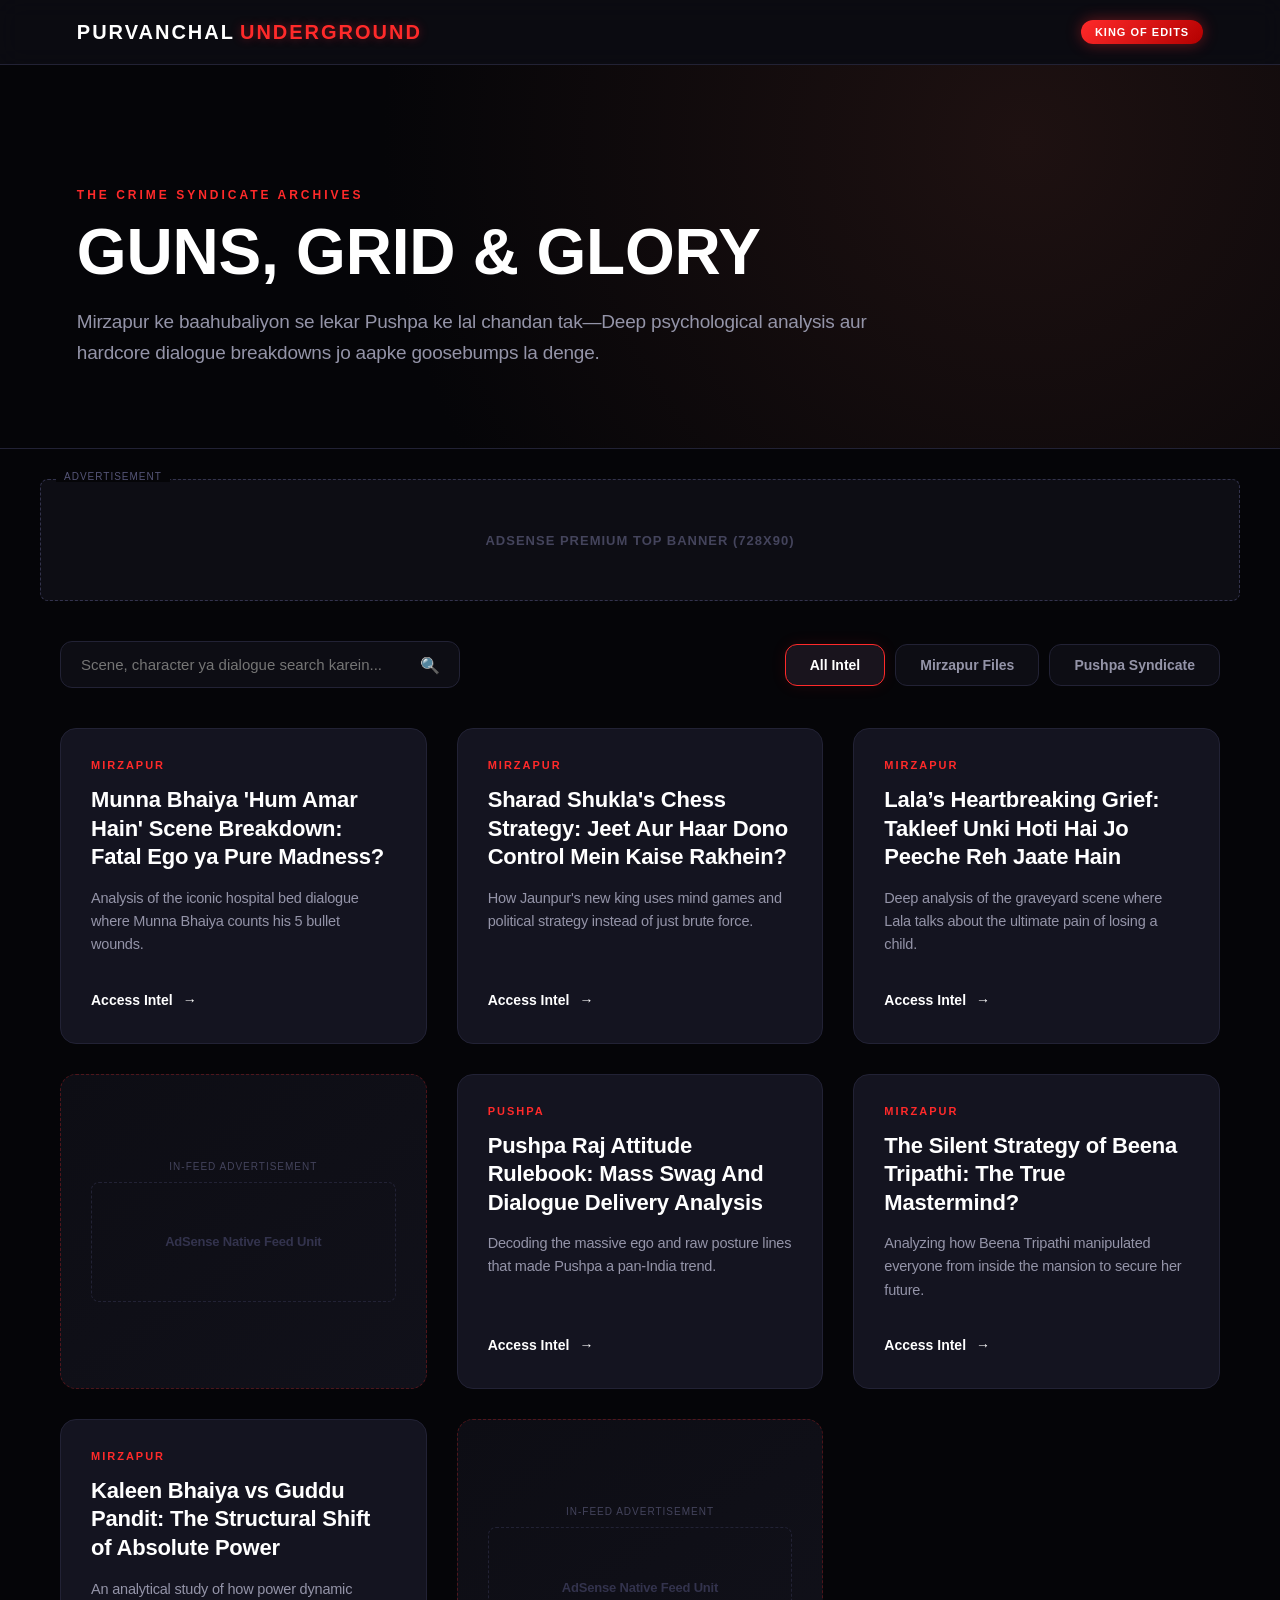
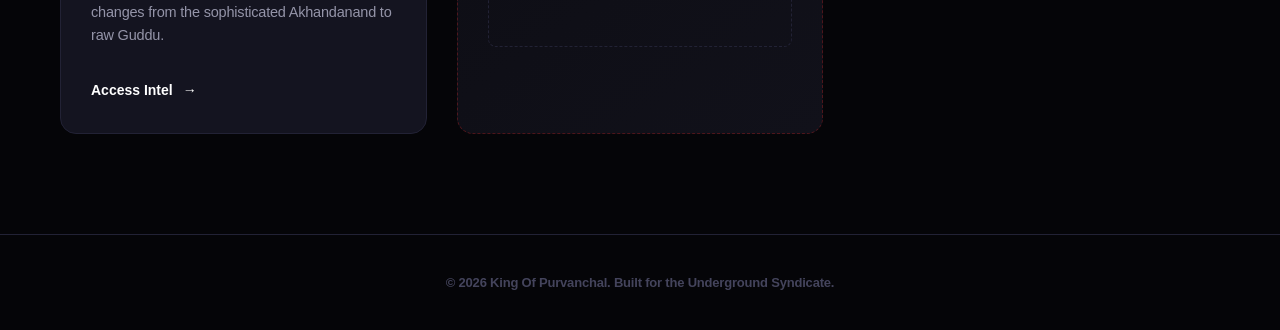
<file: index.html>
<!DOCTYPE html>
<html lang="hi">
<head>
    <meta charset="UTF-8">
    <meta name="viewport" content="width=device-width, initial-scale=1.0">
    <title>King of Purvanchal Hub | Premium Dialogue Breakdown</title>
    <link rel="stylesheet" href="style.css">
    </head>
<body>

    <header class="main-header">
        <div class="logo">Purvanchal<span>Underground</span></div>
        <div class="header-badge">King Of Edits</div>
    </header>

    <section class="hero-section">
        <div class="hero-overlay"></div>
        <div class="hero-content">
            <span class="hero-tag">The Crime Syndicate Archives</span>
            <h1>Guns, Grid &amp; Glory</h1>
            <p>Mirzapur ke baahubaliyon se lekar Pushpa ke lal chandan tak—Deep psychological analysis aur hardcore dialogue breakdowns jo aapke goosebumps la denge.</p>
        </div>
    </section>

    <div class="adsense-holder top-banner-ad">
        <span class="ad-label">Advertisement</span>
        <div class="ad-mockup">AdSense Premium Top Banner (728x90)</div>
    </div>

    <section class="controls-wrapper">
        <div class="search-container">
            <input type="text" id="searchBox" placeholder="Scene, character ya dialogue search karein...">
            <span class="search-icon">🔍</span>
        </div>
        <div class="filter-tabs">
            <button class="tab-btn active" data-category="all">All Intel</button>
            <button class="tab-btn" data-category="mirzapur">Mirzapur Files</button>
            <button class="tab-btn" data-category="pushpa">Pushpa Syndicate</button>
        </div>
    </section>

    <main class="content-hub">
        <div class="blog-grid" id="blogContainer">
            </div>
    </main>

    <div id="articleModal" class="article-modal">
        <div class="modal-backdrop" onclick="closeArticle()"></div>
        <div class="modal-wrapper">
            <button class="modal-close-btn" onclick="closeArticle()">&times;</button>
            <div id="modalBody" class="modal-body">
                </div>
            
            <div class="adsense-holder inside-modal-ad">
                <span class="ad-label">Sponsored Content</span>
                <div class="ad-mockup">AdSense Native Content Ad Unit</div>
            </div>
        </div>
    </div>

    <footer class="main-footer">
        <p>&copy; 2026 King Of Purvanchal. Built for the Underground Syndicate.</p>
    </footer>

    <script src="script.js"></script>
</body>
</html>
</file>
<file: style.css>
/* Base Reset & Cyberpunk Variables */
* {
    margin: 0;
    padding: 0;
    box-sizing: border-box;
    font-family: 'Cabinet Grotesk', 'Segoe UI', sans-serif;
}

:root {
    --bg-deep: #050508;
    --bg-surface: #0d0d14;
    --bg-card: #141420;
    --neon-red: #ff2a2a;
    --neon-glow: rgba(255, 42, 42, 0.4);
    --text-pure: #ffffff;
    --text-dim: #9494a8;
    --border-color: #222235;
}

body {
    background-color: var(--bg-deep);
    color: var(--text-pure);
    overflow-x: hidden;
    letter-spacing: -0.2px;
}

/* Header Styling */
.main-header {
    background: rgba(13, 13, 20, 0.8);
    backdrop-filter: blur(12px);
    border-bottom: 1px solid var(--border-color);
    padding: 20px 6%;
    position: sticky;
    top: 0;
    z-index: 100;
    display: flex;
    justify-content: space-between;
    align-items: center;
}

.logo {
    font-size: 20px;
    font-weight: 900;
    text-transform: uppercase;
    letter-spacing: 2px;
}

.logo span {
    color: var(--neon-red);
    margin-left: 5px;
    text-shadow: 0 0 10px var(--neon-glow);
}

.header-badge {
    background: linear-gradient(135deg, var(--neon-red), #b30000);
    padding: 6px 14px;
    font-size: 11px;
    font-weight: 800;
    text-transform: uppercase;
    border-radius: 50px;
    letter-spacing: 1px;
    box-shadow: 0 0 15px var(--neon-glow);
}

/* Hero Section */
.hero-section {
    position: relative;
    padding: 120px 6% 80px 6%;
    background: radial-gradient(circle at 80% 20%, #1e1111 0%, var(--bg-deep) 60%);
    border-bottom: 1px solid var(--border-color);
    overflow: hidden;
}

.hero-content {
    max-width: 800px;
    position: relative;
    z-index: 2;
}

.hero-tag {
    color: var(--neon-red);
    font-size: 12px;
    font-weight: 800;
    text-transform: uppercase;
    letter-spacing: 3px;
    display: inline-block;
    margin-bottom: 15px;
}

.hero-section h1 {
    font-size: clamp(40px, 6vw, 64px);
    font-weight: 900;
    line-height: 1.1;
    text-transform: uppercase;
    margin-bottom: 20px;
}

.hero-section p {
    color: var(--text-dim);
    font-size: clamp(16px, 2vw, 19px);
    line-height: 1.6;
}

/* AdSense Layout Slots */
.adsense-holder {
    max-width: 1200px;
    margin: 30px auto;
    padding: 15px;
    background: var(--bg-surface);
    border: 1px dashed #33334d;
    border-radius: 8px;
    position: relative;
}

.ad-label {
    position: absolute;
    top: -9px;
    left: 15px;
    background: var(--bg-deep);
    padding: 0 8px;
    font-size: 10px;
    color: #555577;
    text-transform: uppercase;
    letter-spacing: 1px;
}

.ad-mockup {
    min-height: 90px;
    display: flex;
    align-items: center;
    justify-content: center;
    color: #44445c;
    font-size: 13px;
    font-weight: 600;
    text-transform: uppercase;
    letter-spacing: 1px;
}

/* Search & Filters Layout */
.controls-wrapper {
    max-width: 1200px;
    margin: 40px auto 20px auto;
    padding: 0 20px;
    display: flex;
    justify-content: space-between;
    align-items: center;
    gap: 20px;
    flex-wrap: wrap;
}

.search-container {
    position: relative;
    width: 100%;
    max-width: 400px;
}

.search-container input {
    width: 100%;
    background: var(--bg-surface);
    border: 1px solid var(--border-color);
    padding: 14px 20px;
    padding-right: 45px;
    border-radius: 12px;
    color: white;
    font-size: 15px;
    outline: none;
    transition: 0.3s ease;
}

.search-container input:focus {
    border-color: var(--neon-red);
    box-shadow: 0 0 15px rgba(255, 42, 42, 0.15);
}

.search-icon {
    position: absolute;
    right: 20px;
    top: 50%;
    transform: translateY(-50%);
    color: var(--text-dim);
    pointer-events: none;
}

.filter-tabs {
    display: flex;
    gap: 10px;
}

.tab-btn {
    background: var(--bg-surface);
    border: 1px solid var(--border-color);
    color: var(--text-dim);
    padding: 12px 24px;
    border-radius: 12px;
    font-weight: 700;
    font-size: 14px;
    cursor: pointer;
    transition: 0.3s ease;
}

.tab-btn.active, .tab-btn:hover {
    background: #19141d;
    border-color: var(--neon-red);
    color: var(--text-pure);
    box-shadow: 0 0 15px rgba(255, 42, 42, 0.1);
}

/* Premium Side-by-Side Presentation Grid */
.content-hub {
    max-width: 1200px;
    margin: 0 auto;
    padding: 20px;
}

.blog-grid {
    display: grid;
    grid-template-columns: repeat(auto-fill, minmax(350px, 1fr));
    gap: 30px;
}

/* Minimalist Industrial Card Structure */
.intel-card {
    background: var(--bg-card);
    border: 1px solid var(--border-color);
    border-radius: 16px;
    padding: 30px;
    display: flex;
    flex-direction: column;
    justify-content: space-between;
    transition: all 0.4s cubic-bezier(0.16, 1, 0.3, 1);
    position: relative;
    overflow: hidden;
}

.intel-card::before {
    content: '';
    position: absolute;
    top: 0;
    left: 0;
    width: 4px;
    height: 100%;
    background: var(--neon-red);
    opacity: 0;
    transition: 0.3s;
}

.intel-card:hover {
    transform: translateY(-5px);
    border-color: #33334d;
    box-shadow: 0 20px 40px rgba(0,0,0,0.4);
}

.intel-card:hover::before {
    opacity: 1;
}

.card-category {
    font-size: 11px;
    text-transform: uppercase;
    font-weight: 800;
    letter-spacing: 2px;
    color: var(--neon-red);
    margin-bottom: 15px;
}

.card-title {
    font-size: 22px;
    font-weight: 800;
    line-height: 1.3;
    margin-bottom: 15px;
    color: var(--text-pure);
}

.card-desc {
    font-size: 14.5px;
    color: var(--text-dim);
    line-height: 1.6;
    margin-bottom: 30px;
    flex-grow: 1;
}

.action-trigger {
    background: transparent;
    border: none;
    color: var(--text-pure);
    font-weight: 700;
    font-size: 14px;
    text-align: left;
    display: flex;
    align-items: center;
    gap: 10px;
    cursor: pointer;
    width: fit-content;
    padding: 5px 0;
    position: relative;
}

.action-trigger::after {
    content: ' →';
    transition: 0.2s;
}

.action-trigger:hover::after {
    transform: translateX(5px);
}

/* In-Feed Custom Ad Placement Grid Card */
.infeed-ad-card {
    grid-column: span 1;
    background: linear-gradient(145deg, #0d0d14, #11111a);
    border: 1px dashed #ff2a2a44;
    border-radius: 16px;
    padding: 30px;
    display: flex;
    flex-direction: column;
    justify-content: center;
    align-items: center;
    text-align: center;
}

/* Premium Immersive Modal */
.article-modal {
    display: none;
    position: fixed;
    top: 0;
    left: 0;
    width: 100%;
    height: 100%;
    z-index: 1000;
    align-items: center;
    justify-content: center;
}

.modal-backdrop {
    position: absolute;
    width: 100%;
    height: 100%;
    background: rgba(3, 3, 5, 0.85);
    backdrop-filter: blur(15px);
}

.modal-wrapper {
    position: relative;
    background: var(--bg-surface);
    border: 1px solid var(--border-color);
    width: 90%;
    max-width: 800px;
    max-height: 85vh;
    border-radius: 24px;
    padding: 45px;
    overflow-y: auto;
    z-index: 10;
    box-shadow: 0 30px 60px rgba(0,0,0,0.6);
}

.modal-close-btn {
    position: absolute;
    top: 25px;
    right: 30px;
    background: none;
    border: none;
    color: var(--text-dim);
    font-size: 32px;
    cursor: pointer;
    transition: 0.2s;
}

.modal-close-btn:hover {
    color: var(--neon-red);
}

/* Blog Content Inside Modal Styles */
.modal-body h2 {
    font-size: clamp(24px, 4vw, 32px);
    font-weight: 900;
    text-transform: uppercase;
    line-height: 1.2;
    margin-bottom: 25px;
    border-left: 4px solid var(--neon-red);
    padding-left: 15px;
}

.modal-body h3 {
    font-size: 20px;
    font-weight: 700;
    color: var(--neon-red);
    margin: 30px 0 15px 0;
}

.modal-body p {
    color: #cbcbd6;
    font-size: 16.5px;
    line-height: 1.8;
    margin-bottom: 20px;
}

.modal-body blockquote {
    background: rgba(255, 42, 42, 0.04);
    border-left: 4px solid var(--neon-red);
    padding: 20px;
    margin: 30px 0;
    font-style: italic;
    font-size: 18px;
    color: white;
    border-radius: 0 12px 12px 0;
}

/* Footer Section */
.main-footer {
    text-align: center;
    padding: 40px;
    border-top: 1px solid var(--border-color);
    margin-top: 80px;
    color: #44445c;
    font-size: 13px;
    font-weight: 600;
}

/* Responsive Custom Setup */
@media (max-width: 768px) {
    .controls-wrapper {
        flex-direction: column;
        align-items: stretch;
    }
    .search-container {
        max-width: 100%;
    }
    .filter-tabs {
        overflow-x: auto;
        padding-bottom: 5px;
    }
    .modal-wrapper {
        padding: 30px 20px;
    }
}
</file>
